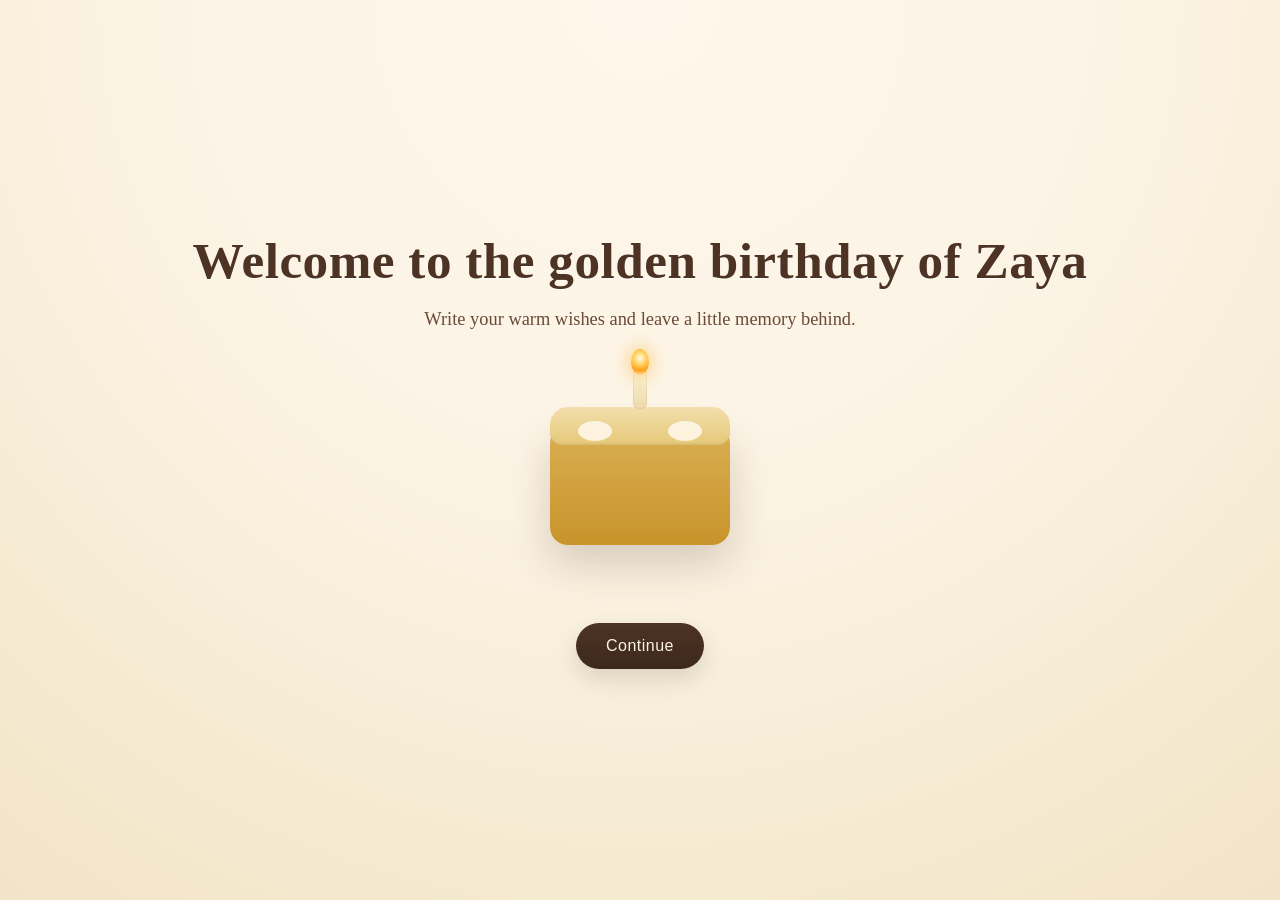
<file: index.html>
<!DOCTYPE html>
<html lang="en">
<head>
  <meta charset="UTF-8" />
  <meta name="viewport" content="width=device-width, initial-scale=1.0" />
  <title>Zaya’s Golden Birthday</title>
  <link rel="stylesheet" href="style.css" />
</head>
<body class="home">
  <div class="hearts" aria-hidden="true"></div>

  <main class="hero">
    <h1 class="title">Welcome to the golden birthday of Zaya</h1>
    <p class="subtitle">Write your warm wishes and leave a little memory behind.</p>

    <div class="cake-wrap" aria-hidden="true">
      <div class="cake">
        <div class="cake-top"></div>
        <div class="candle">
          <div class="flame"></div>
        </div>
      </div>
    </div>

    <button class="btn" onclick="location.href='message.html'">
      Continue
    </button>
  </main>

  <script src="hearts.js"></script>
</body>
</html>
</file>
<file: style.css>
:root {
  --cream: #fbf3e4;
  --gold: #d6a437;
  --deep-gold: #b8891e;
  --brown: #4c3324;
  --soft-brown: #6b4a37;
  --red-heart: #b1122a;
  --shadow: rgba(76, 51, 36, 0.2);
}

* {
  box-sizing: border-box;
}

html,
body {
  margin: 0;
  min-height: 100%;
}

body {
  font-family: "Times New Roman", Georgia, serif;
  color: var(--brown);
  background: radial-gradient(
    circle at top,
    #fff7eb 0%,
    var(--cream) 45%,
    #f2e4c6 100%
  );
}

/* HOME PAGE */
.home {
  overflow: hidden;
}

.hero {
  min-height: 100vh;
  display: flex;
  flex-direction: column;
  align-items: center;
  justify-content: center;
  padding: 32px 20px;
  text-align: center;
  position: relative;
  z-index: 2;
}

.title {
  margin: 0;
  font-size: clamp(2rem, 4vw, 4rem);
  letter-spacing: 0.5px;
  color: var(--brown);
  text-shadow: 0 1px 0 rgba(255, 255, 255, 0.7);
}

.subtitle {
  margin: 14px 0 30px;
  max-width: 640px;
  font-size: 1.15rem;
  line-height: 1.7;
  color: var(--soft-brown);
}

.cake-wrap {
  margin: 10px 0 28px;
  display: flex;
  justify-content: center;
  align-items: center;
  min-height: 220px;
}

.cake {
  width: 180px;
  height: 120px;
  border-radius: 18px;
  background: linear-gradient(180deg, #d9af52 0%, #c8942b 100%);
  box-shadow: 0 18px 40px var(--shadow), inset 0 1px 0 rgba(255, 255, 255, 0.45);
  position: relative;
  animation: cakeGlow 3s ease-in-out infinite;
}

.cake-top {
  position: absolute;
  top: -18px;
  left: 0;
  width: 100%;
  height: 38px;
  border-radius: 18px 18px 12px 12px;
  background: linear-gradient(180deg, #f3dfad 0%, #e5c878 100%);
  box-shadow: inset 0 -2px 0 rgba(0, 0, 0, 0.05);
}

.cake-top::before,
.cake-top::after {
  content: "";
  position: absolute;
  top: 14px;
  width: 34px;
  height: 20px;
  border-radius: 50%;
  background: #fff8e8;
  opacity: 0.9;
}

.cake-top::before {
  left: 28px;
}

.cake-top::after {
  right: 28px;
}

.candle {
  position: absolute;
  top: -58px;
  left: 50%;
  transform: translateX(-50%);
  width: 14px;
  height: 42px;
  border-radius: 6px;
  background: linear-gradient(180deg, #fff7df 0%, #ecd9aa 100%);
  box-shadow: inset 0 0 0 1px rgba(0, 0, 0, 0.05);
}

.flame {
  position: absolute;
  top: -18px;
  left: 50%;
  transform: translateX(-50%);
  width: 18px;
  height: 26px;
  border-radius: 50%;
  background: radial-gradient(
    circle at 50% 35%,
    #fffbe6 0%,
    #ffd86b 30%,
    #ff9f1a 65%,
    rgba(255, 159, 26, 0) 100%
  );
  box-shadow: 0 0 18px rgba(255, 180, 40, 0.8);
  animation: flicker 0.8s infinite alternate;
}

.btn {
  border: none;
  background: linear-gradient(180deg, var(--brown), #3e281d);
  color: var(--cream);
  padding: 14px 30px;
  font-size: 1rem;
  letter-spacing: 0.5px;
  border-radius: 999px;
  cursor: pointer;
  box-shadow: 0 10px 24px rgba(0, 0, 0, 0.12);
  transition: transform 0.25s ease, background 0.25s ease, color 0.25s ease;
}

.btn:hover {
  transform: translateY(-2px);
  background: linear-gradient(180deg, var(--gold), #c49017);
  color: var(--brown);
}

.btn:focus-visible,
input:focus-visible,
textarea:focus-visible {
  outline: 3px solid rgba(214, 164, 55, 0.55);
  outline-offset: 3px;
}

/* FLOATING HEARTS */
.hearts {
  position: fixed;
  inset: 0;
  pointer-events: none;
  overflow: hidden;
  z-index: 1;
}

.heart {
  position: absolute;
  bottom: -40px;
  color: var(--red-heart);
  font-size: 20px;
  opacity: 0.85;
  animation: floatUp linear forwards;
  text-shadow: 0 0 8px rgba(177, 18, 42, 0.2);
  user-select: none;
  will-change: transform, opacity;
}

/* FORM PAGE */
.formpage {
  min-height: 100vh;
  display: grid;
  place-items: center;
  padding: 28px 18px;
}

.form-card {
  width: min(100%, 520px);
  background: rgba(255, 251, 242, 0.82);
  border: 1px solid rgba(76, 51, 36, 0.12);
  border-radius: 24px;
  box-shadow: 0 18px 48px rgba(76, 51, 36, 0.12);
  padding: 34px 28px 22px;
  backdrop-filter: blur(6px);
}

.form-title {
  margin: 0 0 10px;
  text-align: center;
  font-size: clamp(1.7rem, 3vw, 2.4rem);
  color: var(--brown);
}

.form-note {
  margin: 0 0 24px;
  text-align: center;
  color: var(--soft-brown);
  line-height: 1.7;
}

.wish-form {
  display: grid;
  gap: 10px;
}

label {
  font-size: 1rem;
  color: var(--brown);
}

input,
textarea {
  width: 100%;
  border: 1px solid rgba(76, 51, 36, 0.22);
  border-radius: 14px;
  background: #fffaf0;
  color: var(--brown);
  padding: 13px 14px;
  font-family: "Times New Roman", Georgia, serif;
  font-size: 1rem;
  box-shadow: inset 0 1px 0 rgba(255, 255, 255, 0.55);
}

textarea {
  min-height: 150px;
  resize: vertical;
}

.bottom-note {
  margin: 20px 0 0;
  text-align: center;
  color: var(--soft-brown);
  font-size: 0.98rem;
}

.thank-you {
  text-align: center;
  padding: 30px 10px 8px;
  color: var(--brown);
}

.thank-you h3 {
  margin: 0 0 10px;
  color: var(--deep-gold);
  font-size: 1.5rem;
}

.hidden {
  display: none;
}

/* ANIMATIONS */
@keyframes flicker {
  0% {
    transform: translateX(-50%) scale(1);
    opacity: 0.85;
  }
  100% {
    transform: translateX(-50%) scale(1.16) rotate(-4deg);
    opacity: 1;
  }
}

@keyframes cakeGlow {
  0%,
  100% {
    filter: drop-shadow(0 0 0 rgba(214, 164, 55, 0.15));
  }
  50% {
    filter: drop-shadow(0 0 18px rgba(214, 164, 55, 0.25));
  }
}

@keyframes floatUp {
  0% {
    transform: translateY(0) translateX(0) scale(0.8);
    opacity: 0;
  }
  10% {
    opacity: 0.95;
  }
  100% {
    transform: translateY(-120vh) translateX(var(--drift)) scale(1.4);
    opacity: 0;
  }
}

/* RESPONSIVE */
@media (max-width: 640px) {
  .title {
    font-size: 2.2rem;
  }
  .subtitle {
    font-size: 1rem;
  }
  .cake {
    width: 150px;
    height: 104px;
  }
  .form-card {
    padding: 26px 18px 18px;
  }
}
</file>
